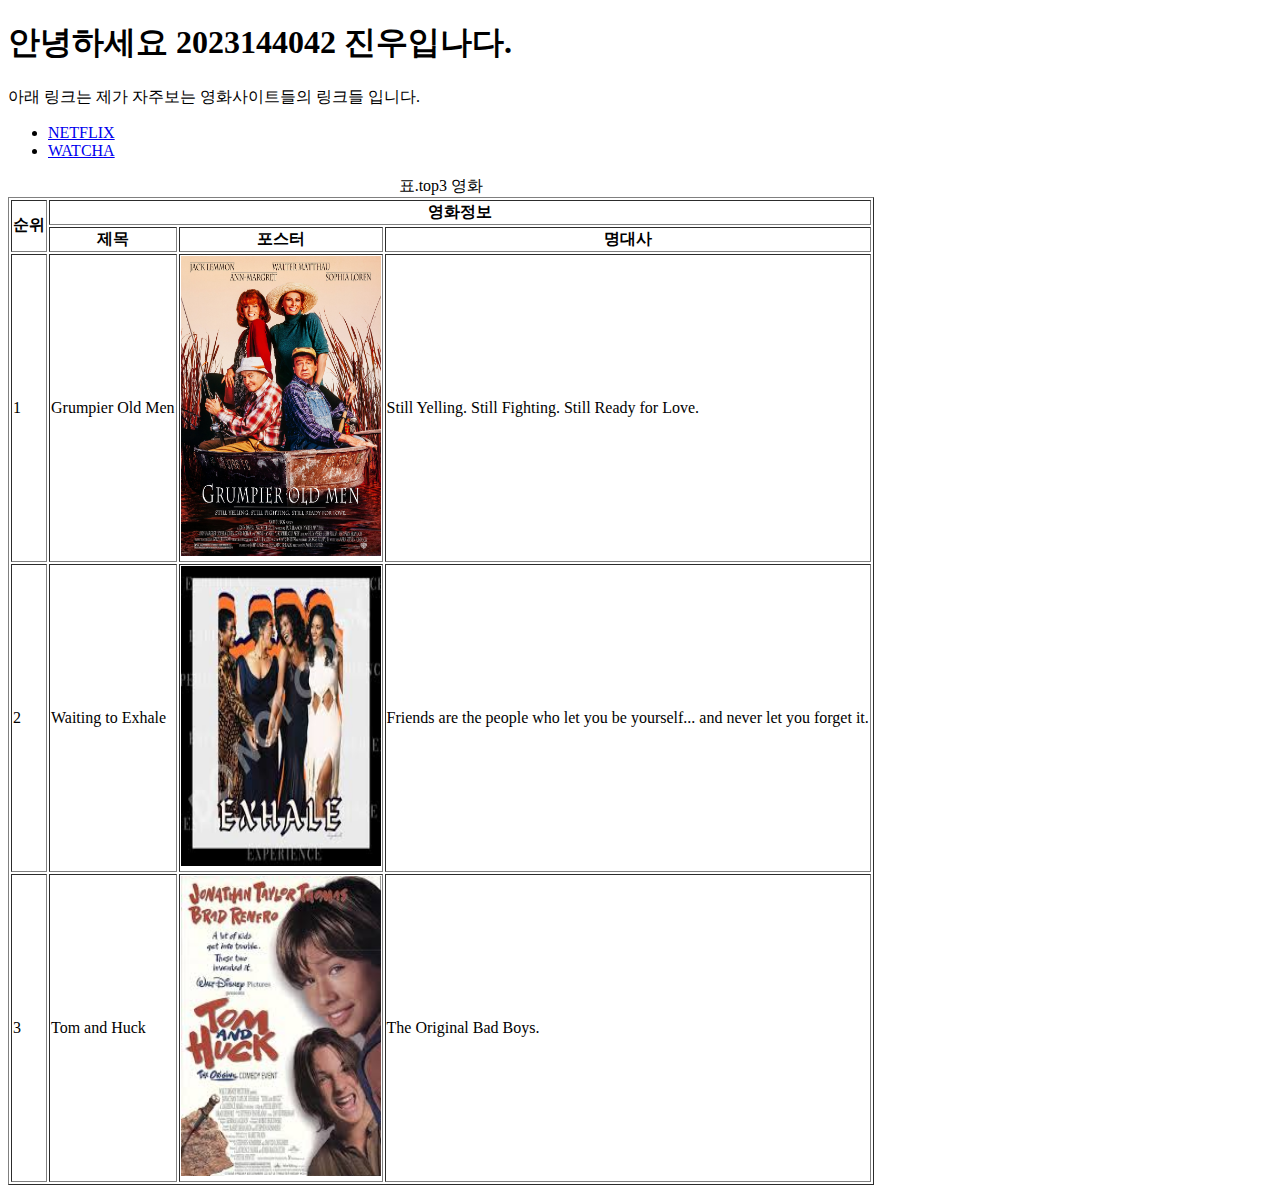
<file: LAB1/index.html>
<!DOCTYPE html>
<html lang="en">
<head>
    <title>내가 좋아하는 영화</title>
</head>
<body>
    <p>
        <h1>
        안녕하세요 2023144042 진우입나다.
        </h1>
    </p>

    <p>
        아래 링크는 제가 자주보는 영화사이트들의 링크들 입니다.
    </p>
    <ul>
        <li>
            <a href="https://www.netflix.com/kr/">NETFLIX</a>
        </li>
            
        <li>
            <a href="https://watcha.com/browse/theater">WATCHA</a>
        </li>
    </ul>

    <table border="1">
        <caption>
            표.top3 영화
        </caption>
        <thead>
            <tr>
                <th rowspan="2">
                    순위
                </th>

                <th colspan="3">
                    영화정보
                </th>

            </tr>

            <tr>
                <th>
                    제목
                </th>

                <th>
                    포스터
                </th>

                <th>
                    명대사
                </th>
            </tr>
        </thead>
        <tbody>
            <tr>
                <td>
                    1
                </td>
                <td>
                    Grumpier Old Men
                </td>

                <td>
                    <img src="grumpier.jpg" alt="grumpier" width="200px" height="300px">
                </td>

                <td>
                    Still Yelling. Still Fighting. Still Ready for Love.
                </td>
            </tr>

            <tr>
                <td>
                    2
                </td>
                <td>
                    Waiting to Exhale
                </td>

                <td>
                    <img src="waiting to exhale.jpeg" alt="waiting to exhale" width="200px" height="300px">
                </td>

                <td>
                    Friends are the people who let you be yourself... and never let you forget it.
                </td>
            </tr>

            <tr>
                <td>
                    3
                </td>
                <td>
                    Tom and Huck
                </td>

                <td>
                    <img src="tom and huck.jpeg" alt="tom and huck" width="200px" height="300px">
                </td>

                <td>
                    The Original Bad Boys.
                </td>
            </tr>
        </tbody>
            
        
    </table>
    
</body>
</html>
</file>
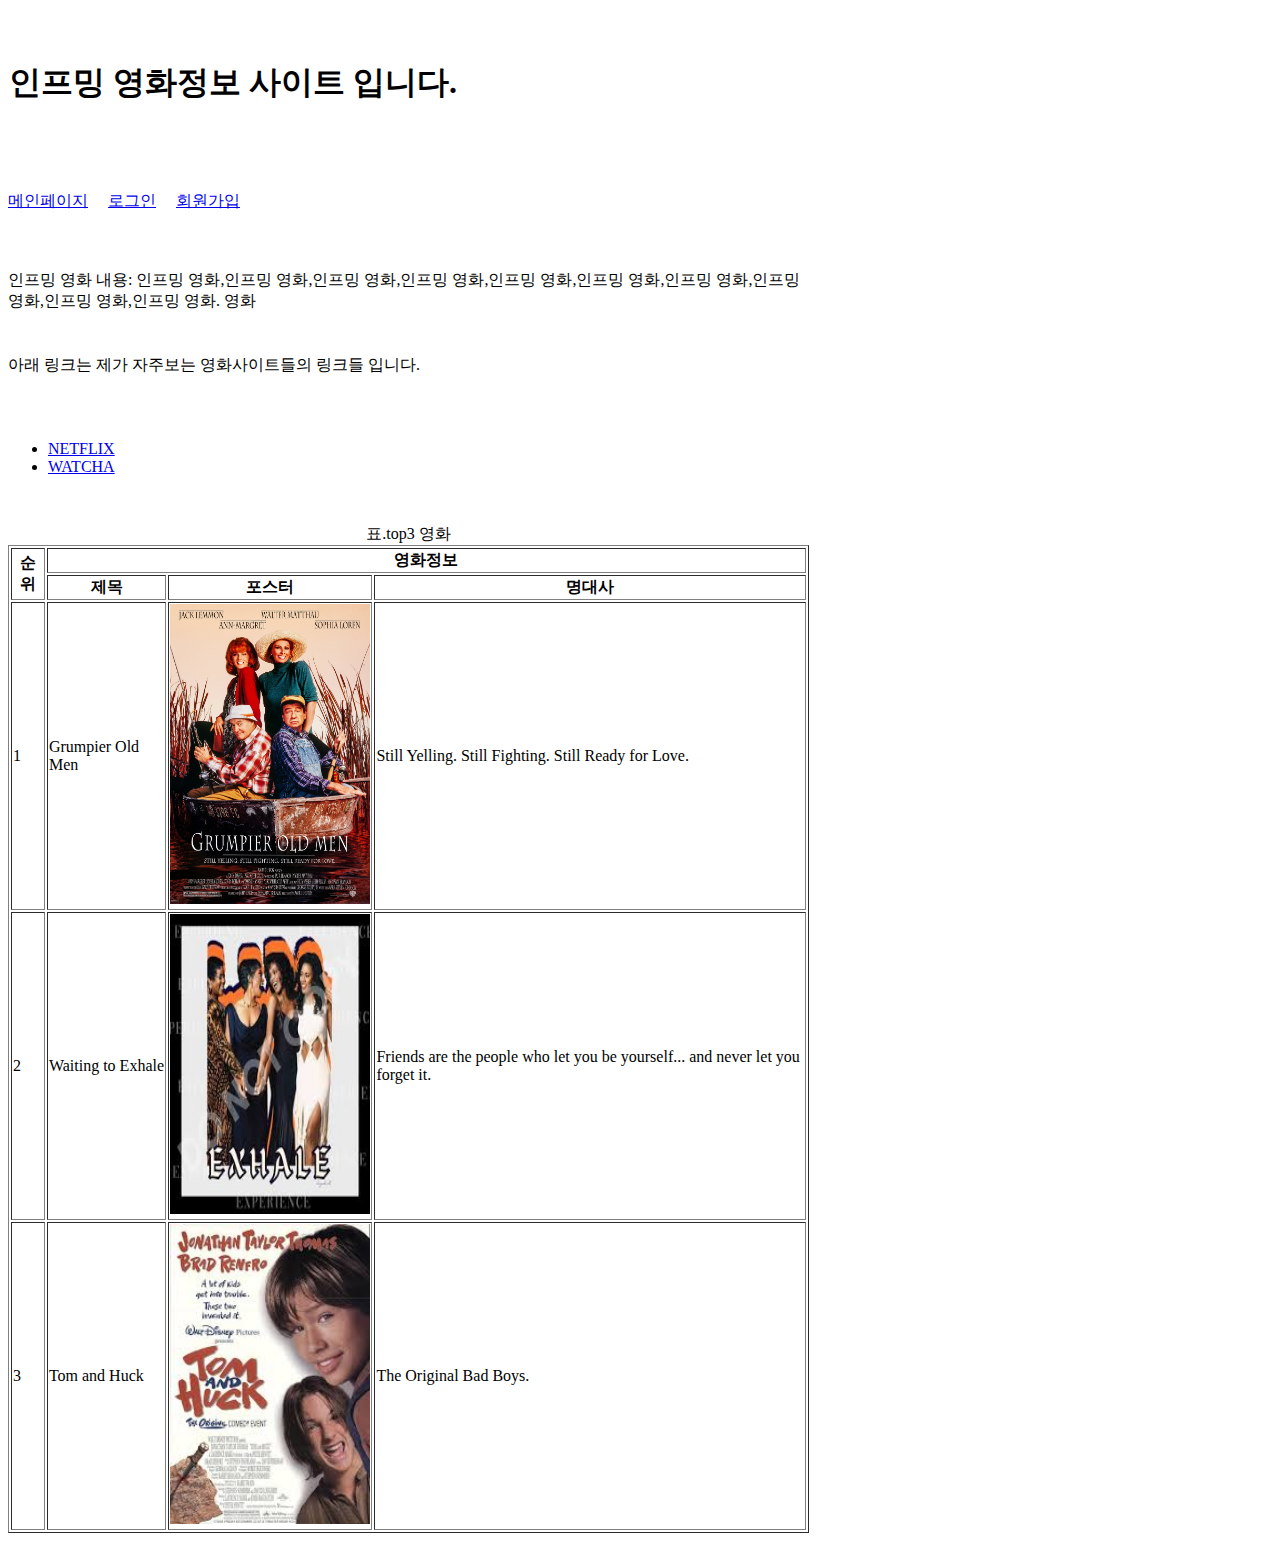
<file: LAB3/index.html>
<!DOCTYPE html>
<html lang="en">
<head>
    <title>내가 좋아하는 영화</title>
    <link rel="stylesheet" href="main.css">
</head>
<body>
    <div class="index-container">
        <p>
            <div class="container2">
                <h1>
                인프밍 영화정보 사이트 입니다.
                </h1>
            </div>
        </p>

        
        <p>
            <nav class="nav-container">
                <a href="index.html">메인페이지</a>
                <a href="login.html">로그인</a>
                <a href="signup.html">회원가입</a>

            </nav>
        </p>

        <div class="maincontent-container">
            <div class="text-container">
                <p>
                    인프밍 영화 내용: 인프밍 영화,인프밍 영화,인프밍 영화,인프밍 영화,인프밍 영화,인프밍 영화,인프밍 영화,인프밍 영화,인프밍 영화,인프밍 영화. 영화
                </p>
            </div>
            

            <div class="link-container">
                <p>
                    아래 링크는 제가 자주보는 영화사이트들의 링크들 입니다.
                </p>
                <p>
                    <ul>
                    <li>
                        <a href="https://www.netflix.com/kr/">NETFLIX</a>
                    </li>
                        
                    <li>
                        <a href="https://watcha.com/browse/theater">WATCHA</a>
                    </li>
                </ul>
                </p>
                
            </div>

            <div class="table-container">
                <table border="1">
                    <caption>
                        표.top3 영화
                    </caption>
                    <thead>
                        <tr>
                            <th rowspan="2">
                                순위
                            </th>

                            <th colspan="3">
                                영화정보
                            </th>

                        </tr>

                        <tr>
                            <th>
                                제목
                            </th>

                            <th>
                                포스터
                            </th>

                            <th>
                                명대사
                            </th>
                        </tr>
                    </thead>
                    <tbody>
                        <tr>
                            <td>
                                1
                            </td>
                            <td>
                                Grumpier Old Men
                            </td>

                            <td>
                                <div class="img-container">
                                    <img src="grumpier.jpg" alt="grumpier" width="200px" height="300px">
                                    <div class="img-title">
                                        Grumpier Old Men
                                    </div>
                                </div>
                                
                            </td>

                            <td>
                                Still Yelling. Still Fighting. Still Ready for Love.
                            </td>
                        </tr>

                        <tr>
                            <td>
                                2
                            </td>
                            <td>
                                Waiting to Exhale
                            </td>

                            <td>
                                <img src="waiting to exhale.jpeg" alt="waiting to exhale" width="200px" height="300px">
                            </td>

                            <td>
                                Friends are the people who let you be yourself... and never let you forget it.
                            </td>
                        </tr>

                        <tr>
                            <td>
                                3
                            </td>
                            <td>
                                Tom and Huck
                            </td>

                            <td>
                                <img src="tom and huck.jpeg" alt="tom and huck" width="200px" height="300px">
                            </td>

                            <td>
                                The Original Bad Boys.
                            </td>
                        </tr>
                    </tbody>
                        
                    
                </table>
            </div>
        </div>

        
        
    </div>
    
    
</body>
</html>
</file>
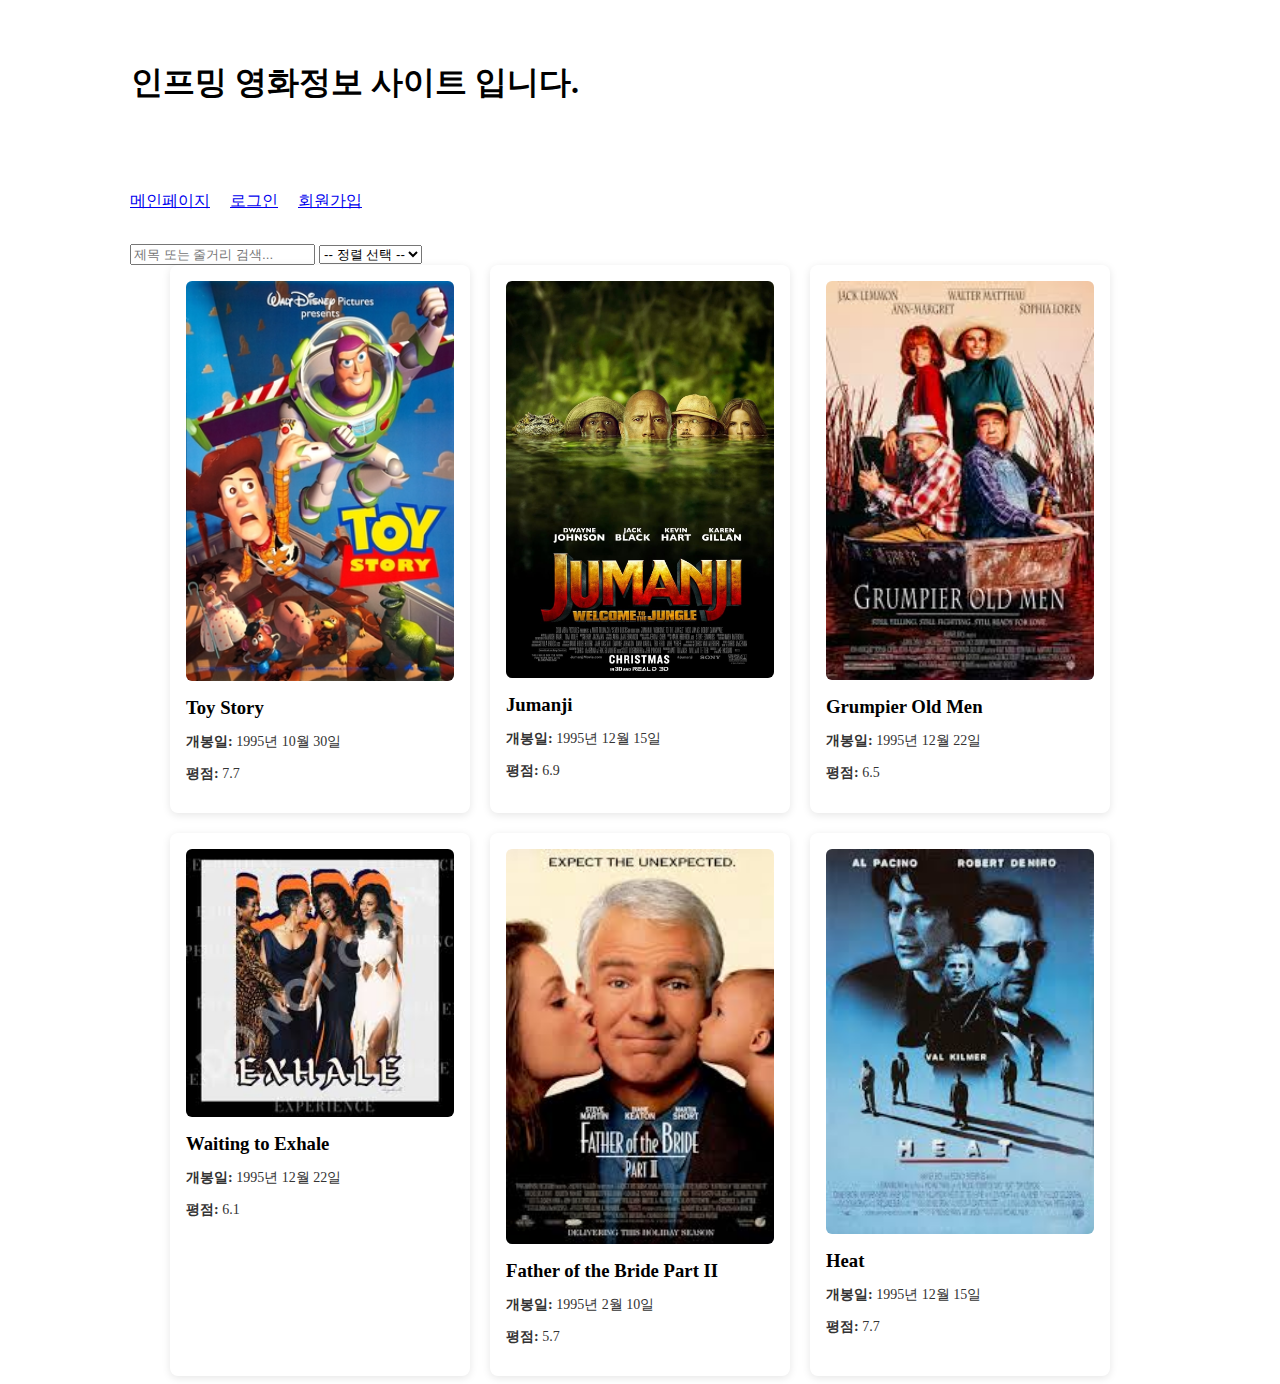
<file: LAB4/index.html>
<!DOCTYPE html>
<html lang="en">
<head>
    <title>내가 좋아하는 영화</title>
    <link rel="stylesheet" href="main.css">
</head>
<body>


    
    <div class="index-container">
        <p>
            <div class="container2">
                <h1>
                인프밍 영화정보 사이트 입니다.
                </h1>
            </div>
        </p>

        
        <p>
            <nav class="nav-container">
                <a href="index.html">메인페이지</a>
                <a href="login.html">로그인</a>
                <a href="signup.html">회원가입</a>

            </nav>
        </p>

        <div class="controls">
            <input type="text" id="search-input" placeholder="제목 또는 줄거리 검색..." />
            <select id="sort-select">
                <option value="">-- 정렬 선택 --</option>
                <option value="rating-high">평점 높은 순</option>
                <option value="rating-low">평점 낮은 순</option>
                <option value="date-old">개봉 빠른 순</option>
                <option value="date-new">개봉 느린 순</option>
            </select>
        </div>


        <div class="movie-list" id="movie-container">
        
        </div>

        
        
    </div>
    <script>
        const container = document.getElementById('movie-container');
        const searchInput = document.getElementById('search-input');
        const sortSelect = document.getElementById('sort-select');

        let allMovies = [];
        let filteredMovies = [];
        let loadedCount = 0;
        const BATCH_SIZE = 6;

        function formatDate(dateStr) {
            if (!dateStr) return "개봉일 미상";
            const date = new Date(dateStr);
            if (isNaN(date)) return "개봉일 미상";
            return `${date.getFullYear()}년 ${date.getMonth() + 1}월 ${date.getDate()}일`;
            }


        function renderMovies(movies, reset = false) {
            if (reset) container.innerHTML = '';
            const batch = movies.slice(loadedCount, loadedCount + BATCH_SIZE);

            for (const movie of batch) {
            const card = document.createElement('div');
            card.className = 'movie-card';

            const image = document.createElement('img');
            image.src = movie.poster_path;
            image.alt = movie.title;

            const title = document.createElement('h3');
            title.textContent = movie.title;

            const vote = document.createElement('p');
            vote.innerHTML = `<strong>평점:</strong> ${movie.vote_average}`;

            const date = document.createElement('p');
                date.innerHTML = `<strong>개봉일:</strong> ${formatDate(movie.release_date)}`;

            const overview = document.createElement('p');
            overview.className = 'overview';
            overview.textContent = movie.overview;

            card.appendChild(image);
            card.appendChild(title);
            card.appendChild(date);
            card.appendChild(vote);
            card.appendChild(overview);

            container.appendChild(card);
            }

            loadedCount += BATCH_SIZE;
        }

        function filterAndSort() {
            const keyword = searchInput.value.toLowerCase();
            const sortValue = sortSelect.value;

            
            filteredMovies = allMovies.filter(movie =>
            movie.title.toLowerCase().includes(keyword) ||
            movie.overview.toLowerCase().includes(keyword)
            );


            switch (sortValue) {
            case 'rating-high':
                filteredMovies.sort((a, b) => b.vote_average - a.vote_average);
                break;
            case 'rating-low':
                filteredMovies.sort((a, b) => a.vote_average - b.vote_average);
                break;
            case 'date-old':
                filteredMovies.sort((a, b) => new Date(a.release_date) - new Date(b.release_date));
                break;
            case 'date-new':
                filteredMovies.sort((a, b) => new Date(b.release_date) - new Date(a.release_date));
                break;
            }

            loadedCount = 0;
            renderMovies(filteredMovies, true);
        }

        fetch('product_30.json')
            .then(res => res.json())
            .then(data => {
            allMovies = data.map(m => ({
                ...m,
                release_date: m.release_date || '1900-01-01'
            }));
            filteredMovies = [...allMovies];
            renderMovies(filteredMovies);
            });

        window.addEventListener('scroll', () => {
            if (window.innerHeight + window.scrollY >= document.body.offsetHeight - 100) {
            if (loadedCount < filteredMovies.length) {
                renderMovies(filteredMovies);
            }
            }
        });

        searchInput.addEventListener('input', filterAndSort);
        sortSelect.addEventListener('change', filterAndSort);
        </script>


    
</body>
</html>
</file>
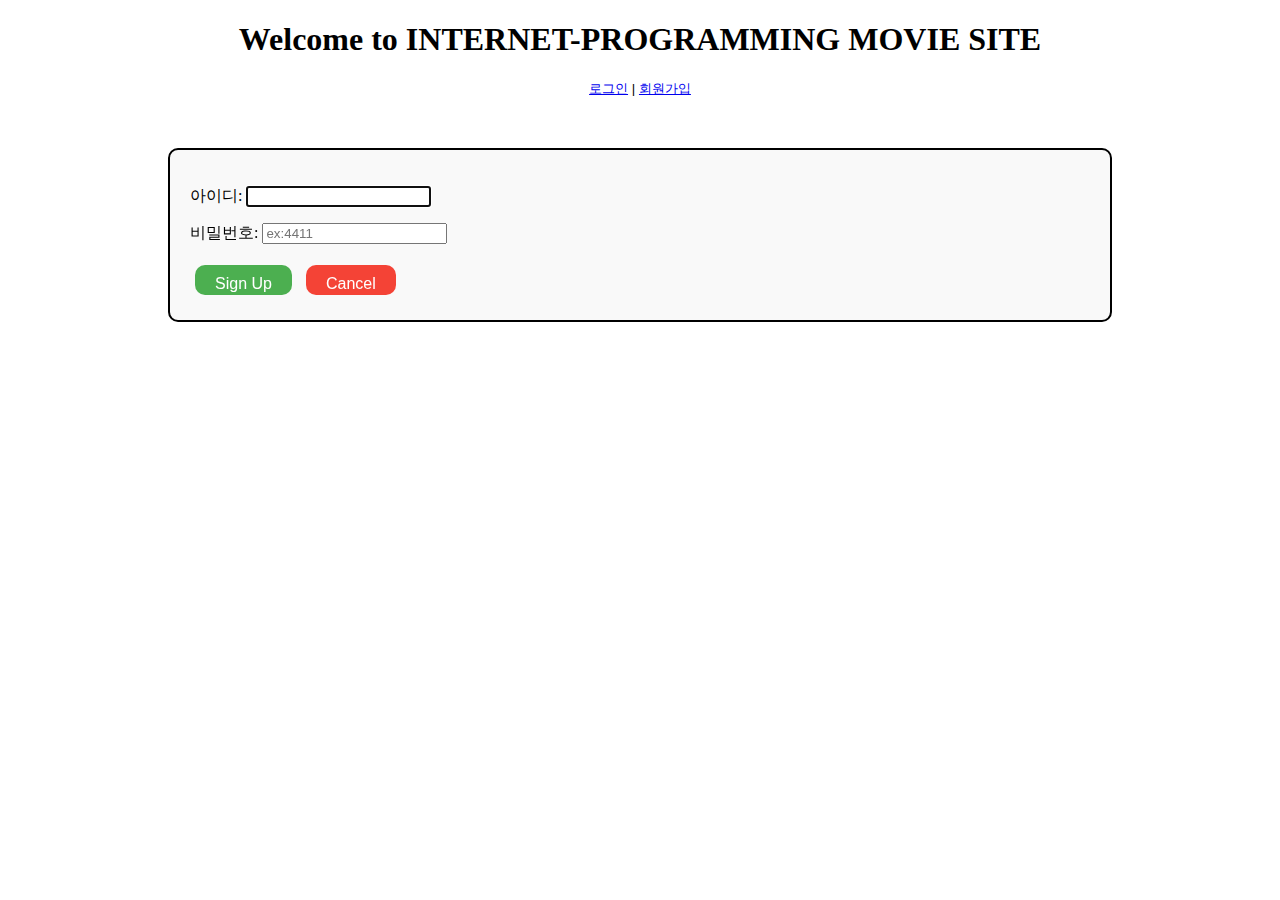
<file: LAB2/login.html>
<!DOCTYPE html>
<html lang="en">
<head>
    <meta charset="UTF-8">
    <meta name="viewport" content="width=device-width, initial-scale=1.0">
    <title>login</title>
    <link rel="stylesheet" href="main.css">
</head>
<body>
    <h1 class="signupmain">Welcome to INTERNET-PROGRAMMING MOVIE SITE</h1>
    <p>
        <div class="loginorsignup">
            <a href="login.html">로그인</a>
            <a>|</a>
            <a href="signup.html">회원가입</a>
        </div>
    </p>
    <div class="container">
        <p>
            <label>아이디: <input name="id" type="id" autofocus></label>
        </p>

        <p>
            <label>비밀번호: <input name="password" type="password" placeholder="ex:4411"></label>
        </p>

        <button class="btn signup-btn">Sign Up</button>
        <button class="btn cancel-btn">Cancel</button>

    </div>
</body>
</html>
</file>
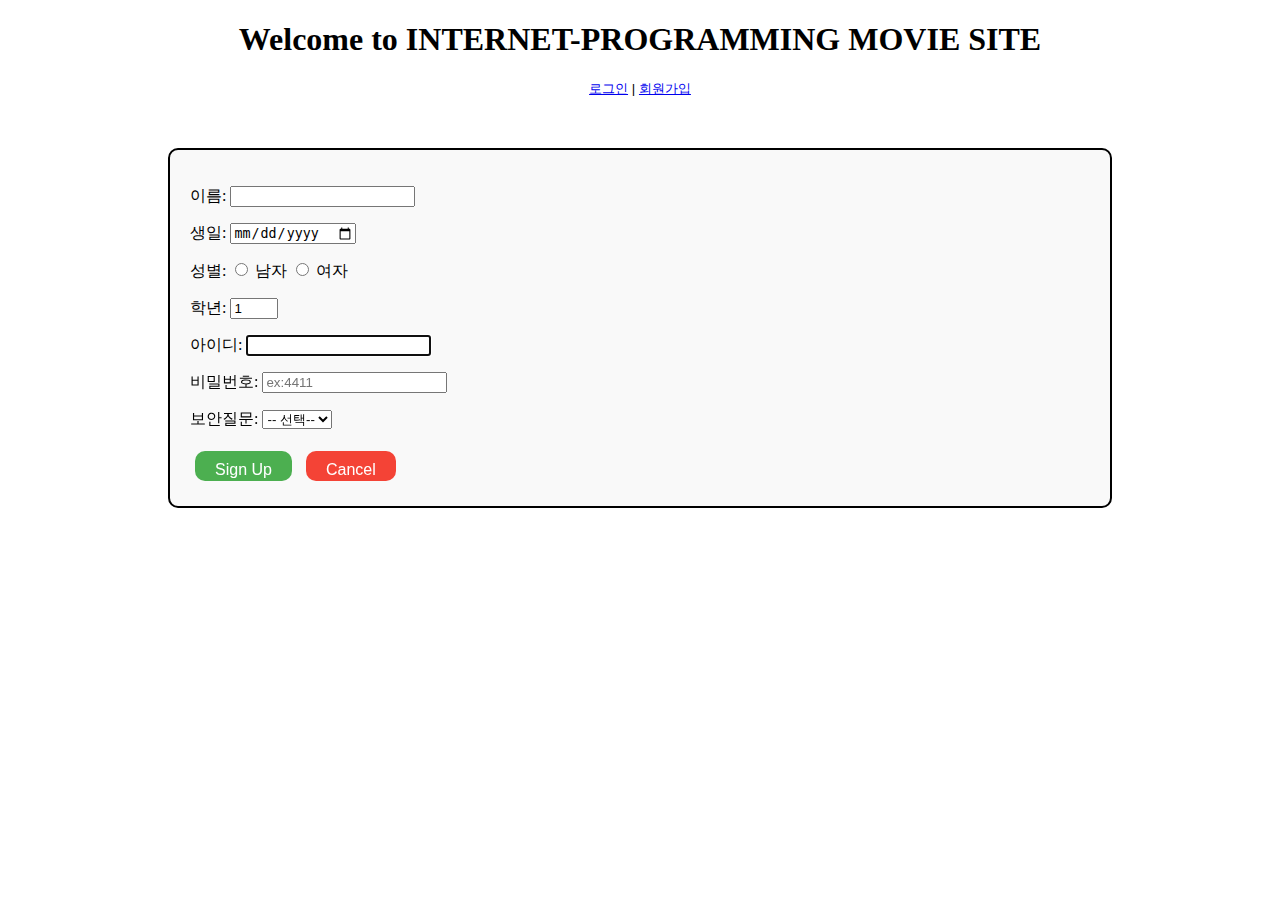
<file: LAB2/signup.html>
<!DOCTYPE html>
<html lang="en">
<head>
    <meta charset="UTF-8">
    <meta name="viewport" content="width=device-width, initial-scale=1.0">
    <title>signup</title>
    <link rel="stylesheet" href="main.css">
</head>
<body>
    <h1 class="signupmain">Welcome to INTERNET-PROGRAMMING MOVIE SITE</h1>
    <p>
        <div class="loginorsignup">
            <a href="login.html">로그인</a>
            <a>|</a>
            <a href="signup.html">회원가입</a>
        </div>
    </p>
    <div class="container">
        <p>
            <label>이름: <input name="name" type="name" autocomplete="off"></label>
        </p>

        <p>
            <label>생일: <input name="date" type="date" required></label>
        </p>

        <p>
            <label>성별: <input name="gender" type="radio" required> 남자 </label>
            <label><input name="gender" type="radio" required> 여자 </label>
        </p>

        <p>
            <label>
                학년: <input type="number" name="grade" min="1" max="4" step="1" value="1">
            </label>
        </p>

        <p>
            <label>아이디: <input name="id" type="id" autofocus></label>
        </p>

        <p>
            <label>비밀번호: <input name="password" type="password" placeholder="ex:4411"></label>
        </p>

        <p>
            <label for="question">보안질문:</label>
            <select id="question" name="question" required>
            <option value="">-- 선택--</option>
            <option value="1">1234</option>
            <option value="2">5678</option>
            <option value="3">910111</option>
            <option value="4">121212</option>
            </select>

        </p>

        <button class="btn signup-btn">Sign Up</button>
        <button class="btn cancel-btn">Cancel</button>

    </div>
</body>
</html>
</file>
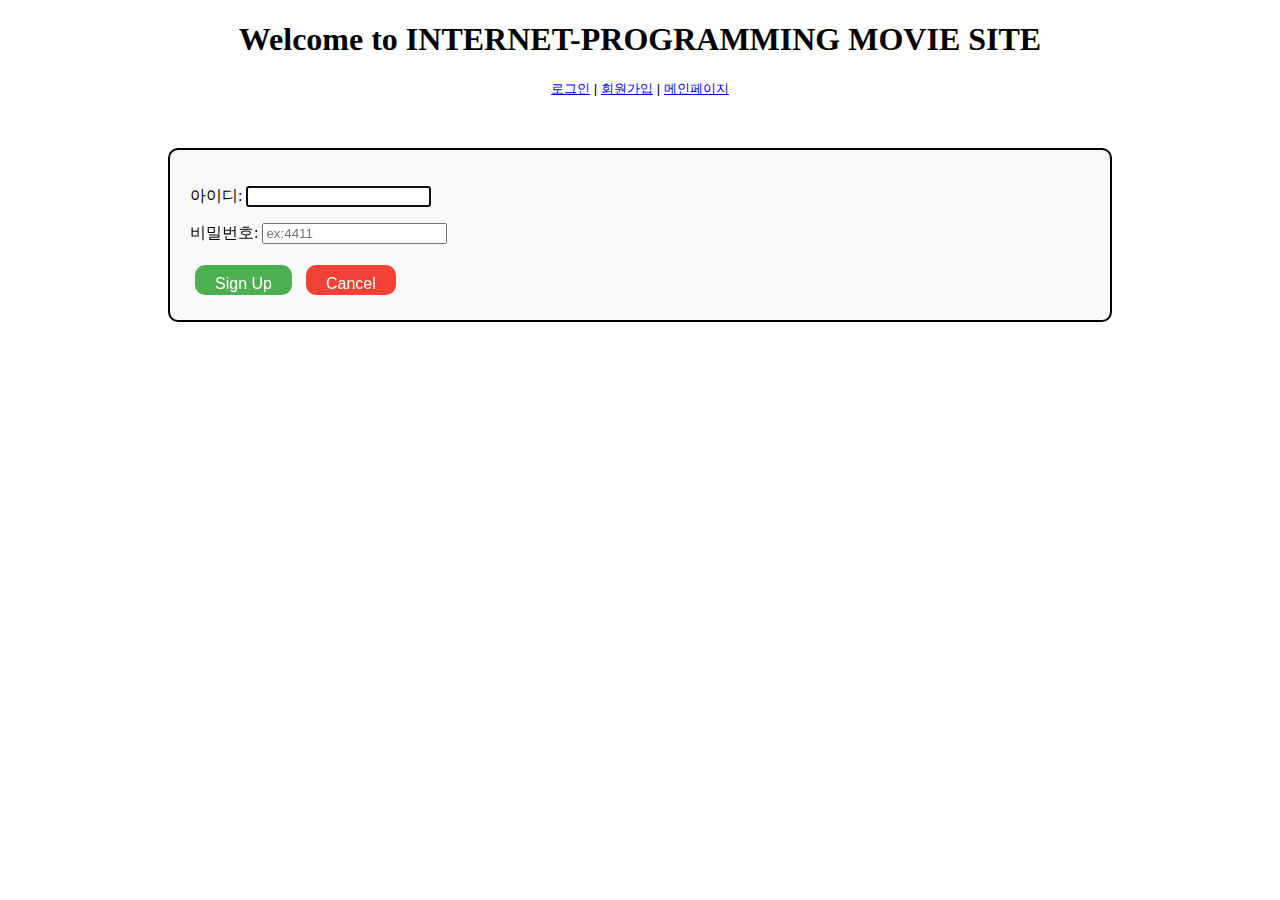
<file: LAB4/login.html>
<!DOCTYPE html>
<html lang="en">
<head>
    <meta charset="UTF-8">
    <meta name="viewport" content="width=device-width, initial-scale=1.0">
    <title>login</title>
    <link rel="stylesheet" href="main.css">
</head>
<body>
    <h1 class="signupmain">Welcome to INTERNET-PROGRAMMING MOVIE SITE</h1>
    <p>
        <div class="loginorsignup">
            <a href="login.html">로그인</a>
            <a>|</a>
            <a href="signup.html">회원가입</a>
            <a>|</a>
            <a href="index.html">메인페이지</a>
        </div>
    </p>
    <div class="container">
        <p>
            <label>아이디: <input name="id" type="id" autofocus></label>
        </p>

        <p>
            <label>비밀번호: <input name="password" type="password" placeholder="ex:4411"></label>
        </p>

        <button class="btn signup-btn">Sign Up</button>
        <button class="btn cancel-btn">Cancel</button>

    </div>
</body>
</html>
</file>
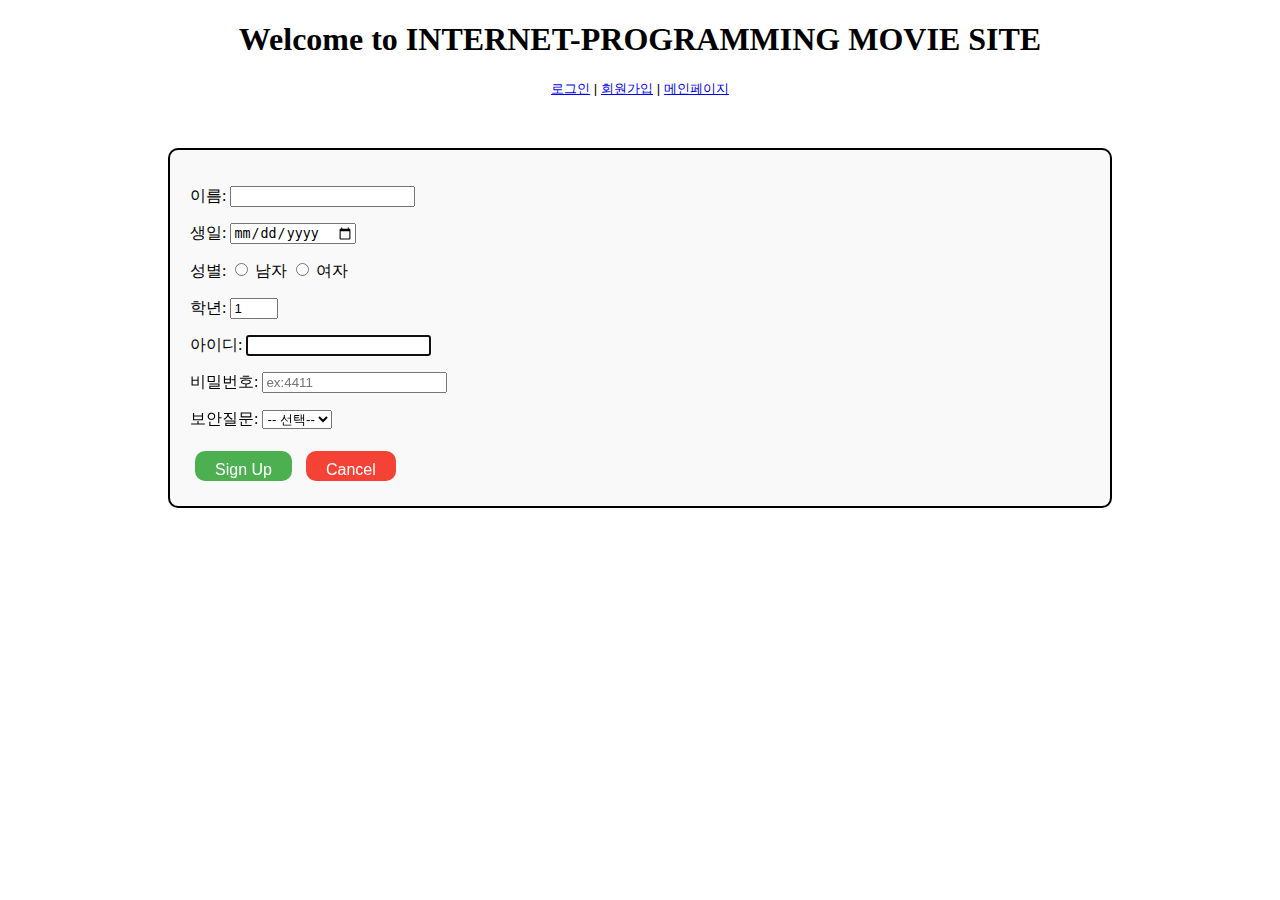
<file: LAB4/signup.html>
<!DOCTYPE html>
<html lang="en">
<head>
    <meta charset="UTF-8">
    <meta name="viewport" content="width=device-width, initial-scale=1.0">
    <title>signup</title>
    <link rel="stylesheet" href="main.css">
</head>
<body>
    <h1 class="signupmain">Welcome to INTERNET-PROGRAMMING MOVIE SITE</h1>
    <p>
        <div class="loginorsignup">
            <a href="login.html">로그인</a>
            <a>|</a>
            <a href="signup.html">회원가입</a>
            <a>|</a>
            <a href="index.html">메인페이지</a>
        </div>
    </p>
    <div class="container">
        <p>
            <label>이름: <input name="name" type="name" autocomplete="off"></label>
        </p>

        <p>
            <label>생일: <input name="date" type="date" required></label>
        </p>

        <p>
            <label>성별: <input name="gender" type="radio" required> 남자 </label>
            <label><input name="gender" type="radio" required> 여자 </label>
        </p>

        <p>
            <label>
                학년: <input type="number" name="grade" min="1" max="4" step="1" value="1">
            </label>
        </p>

        <p>
            <label>아이디: <input name="id" type="id" autofocus></label>
        </p>

        <p>
            <label>비밀번호: <input name="password" type="password" placeholder="ex:4411"></label>
        </p>

        <p>
            <label for="question">보안질문:</label>
            <select id="question" name="question" required>
            <option value="">-- 선택--</option>
            <option value="1">1234</option>
            <option value="2">5678</option>
            <option value="3">910111</option>
            <option value="4">121212</option>
            </select>

        </p>

        <button class="btn signup-btn">Sign Up</button>
        <button class="btn cancel-btn">Cancel</button>

    </div>
</body>
</html>
</file>
<file: LAB3/main.css>
.signupmain { text-align: center
}
.loginorsignup{
    font-size: 10pt;
    text-align: center;
    font-family: 'Segoe UI', Tahoma, Verdana, sans-serif;
}
.btn {
    padding: 10px 20px;
    font-size: 16px;
    height: 30px;
    border: none;
    border-radius: 10px;
    cursor: pointer;
    color: white;
    margin: 5px;
}

.signup-btn {
    background-color: #4CAF50;
}

.cancel-btn {
    background-color: #f44336;
}

.container {
    width: 900px;               
    margin: 50px auto;          
    padding: 20px;              
    border: 2px solid black;    
    border-radius: 10px;        
    background-color: #f9f9f9;  
    }

    .container2 {
        width: 450px;
        display: flex;
        flex-direction: row;
        justify-content: center;
        flex-wrap: wrap;
    }

    .container2 h1{
        display: inline-block;
        animation-name: a;
        animation-duration: 3s;
        animation-timing-function: linear;
    }

    @keyframes a {
        from {
        transform: translateX(1020px);
        }
        to {
        transform: translateX(0);
        }
    }

    .index-container {
        display: flex;
        flex-direction: column;
        align-items: flex-start;
        width: 1020px;
    }

    .img-container{
        position: relative;
        display: inline-block;
        z-index: 0;
    }

    .img-container:hover img {
        transition: transform 2s;
        transform: scale(1.2);
    }

    .img-title{
        position: absolute;
        background-color: white;
        bottom: 40px;
        z-index: 1;
        opacity: 0;
    }

    .img-container:hover .img-title {
        transition: opacity 0.5s;
        opacity: 1;

    }
    .maincontent-container{
        display: flex;
        flex-direction: column;
        flex-wrap: wrap;
        justify-content: left;
    }

    .nav-container {
        display: flex;
        flex-direction: row;
        flex-wrap: wrap;
        justify-content: center;
        gap: 20px;
    }

    .text-container{
        display: flex;
        flex-direction: column;
        flex-wrap: wrap;
        justify-content: center;
    }

    .link-container{
        display: flex;
        flex-direction: column;
        flex-wrap: wrap;
        justify-content: center;
    }

    .table-container{
        display: flex;
        flex-direction: row;
        flex-wrap: wrap;
        justify-content: center;
    }

    @media (max-width: 480px) {
        .nav-container {
            flex-direction: column;
            align-items: center;
            width: 350px;
        }

        .maincontent-container{
            width: 480px;
        }

        .table-container{
            width: 350px;
        }
    }
    
    @media (min-width: 481px) and (max-width: 800px) {
        .nav-container {
            flex-direction: row;
            justify-content: space-around;
            width: 681px;
        }

        .maincontent-container{
            width: 480px;
        }

        .table-container{
            width: 681px;
        }
    }
    
    @media (min-width: 801px) {
        .nav-container {
            flex-direction: row;
            justify-content: space-evenly;
        }
        .maincontent-container{
            width: 480px;
        }
        
        .index-container {
            display: flex;
            flex-direction: column;
            align-items: flex-start;
            width: 1020px;
        }

        .table-container{
            width: 801px;
        }
    }
</file>
<file: LAB4/main.css>
.signupmain { text-align: center
}
.loginorsignup{
    font-size: 10pt;
    text-align: center;
    font-family: 'Segoe UI', Tahoma, Verdana, sans-serif;
}
.btn {
    padding: 10px 20px;
    font-size: 16px;
    height: 30px;
    border: none;
    border-radius: 10px;
    cursor: pointer;
    color: white;
    margin: 5px;
}

.signup-btn {
    background-color: #4CAF50;
}

.cancel-btn {
    background-color: #f44336;
}

.container {
    width: 900px;               
    margin: 50px auto;          
    padding: 20px;              
    border: 2px solid black;    
    border-radius: 10px;        
    background-color: #f9f9f9;  
    }

    .container2 {
        width: 450px;
        display: flex;
        flex-direction: row;
        justify-content: center;
        flex-wrap: wrap;
    }

    .container2 h1{
        display: inline-block;
        animation-name: a;
        animation-duration: 3s;
        animation-timing-function: linear;
    }

    @keyframes a {
        from {
        transform: translateX(1020px);
        }
        to {
        transform: translateX(0);
        }
    }

    .index-container {
        display: flex;
        flex-direction: column;
        align-items: flex-start;
        width: 1020px;
        margin: 0 auto;
    }

    .img-container{
        position: relative;
        display: inline-block;
        z-index: 0;
    }

    .img-container:hover img {
        transition: transform 2s;
        transform: scale(1.2);
    }

    .img-title{
        position: absolute;
        background-color: white;
        bottom: 40px;
        z-index: 1;
        opacity: 0;
    }

    .img-container:hover .img-title {
        transition: opacity 0.5s;
        opacity: 1;

    }
    .maincontent-container{
        display: flex;
        flex-direction: column;
        flex-wrap: wrap;
        justify-content: left;
    }

    .nav-container {
        display: flex;
        flex-direction: row;
        flex-wrap: wrap;
        justify-content: center;
        gap: 20px;
    }

    .text-container{
        display: flex;
        flex-direction: column;
        flex-wrap: wrap;
        justify-content: center;
    }

    .link-container{
        display: flex;
        flex-direction: column;
        flex-wrap: wrap;
        justify-content: center;
    }

    .table-container{
        display: flex;
        flex-direction: row;
        flex-wrap: wrap;
        justify-content: center;
    }

    .movie-list {
        display: flex;
        flex-wrap: wrap;
        gap: 20px;
        justify-content: center;
        }

        
        .movie-card {
        width: 300px;
        background-color: white;
        border-radius: 8px;
        box-shadow: 0 2px 8px rgba(0, 0, 0, 0.1);
        padding: 16px;
        box-sizing: border-box;
        }

        .movie-card img {
        width: 100%;
        height: auto;
        border-radius: 6px;
        }

        .movie-card h3 {
        margin: 12px 0 6px;
        }

        .movie-card p {
        font-size: 14px;
        color: #333;
        }

        .movie-card p.overview {
            display: none; 
            margin-top: 10px;
            color: #444;
            line-height: 1.4;
        }

        .movie-card:hover p.overview {
            display: block;
        }


    @media (max-width: 480px) {
        .nav-container {
            flex-direction: column;
            align-items: center;
            width: 350px;
        }

        .maincontent-container{
            width: 480px;
        }

        .table-container{
            width: 350px;
        }
    }
    
    @media (min-width: 481px) and (max-width: 800px) {
        .nav-container {
            flex-direction: row;
            justify-content: space-around;
            width: 681px;
        }

        .maincontent-container{
            width: 480px;
        }

        .table-container{
            width: 681px;
        }
    }
    
    @media (min-width: 801px) {
        .nav-container {
            flex-direction: row;
            justify-content: space-evenly;
        }
        .maincontent-container{
            width: 480px;
        }
        
        .index-container {
            display: flex;
            flex-direction: column;
            align-items: flex-start;
            width: 1020px;
        }

        .table-container{
            width: 801px;
        }
    }
</file>
<file: LAB2/main.css>
.signupmain { text-align: center
}
.loginorsignup{
    font-size: 10pt;
    text-align: center;
    font-family: 'Segoe UI', Tahoma, Verdana, sans-serif;
}
.btn {
    padding: 10px 20px;
    font-size: 16px;
    height: 30px;
    border: none;
    border-radius: 10px;
    cursor: pointer;
    color: white;
    margin: 5px;
}

.signup-btn {
    background-color: #4CAF50;
}

.cancel-btn {
    background-color: #f44336;
}

.container {
    width: 900px;               
    margin: 50px auto;          
    padding: 20px;              
    border: 2px solid black;    
    border-radius: 10px;        
    background-color: #f9f9f9;  
    }
</file>
